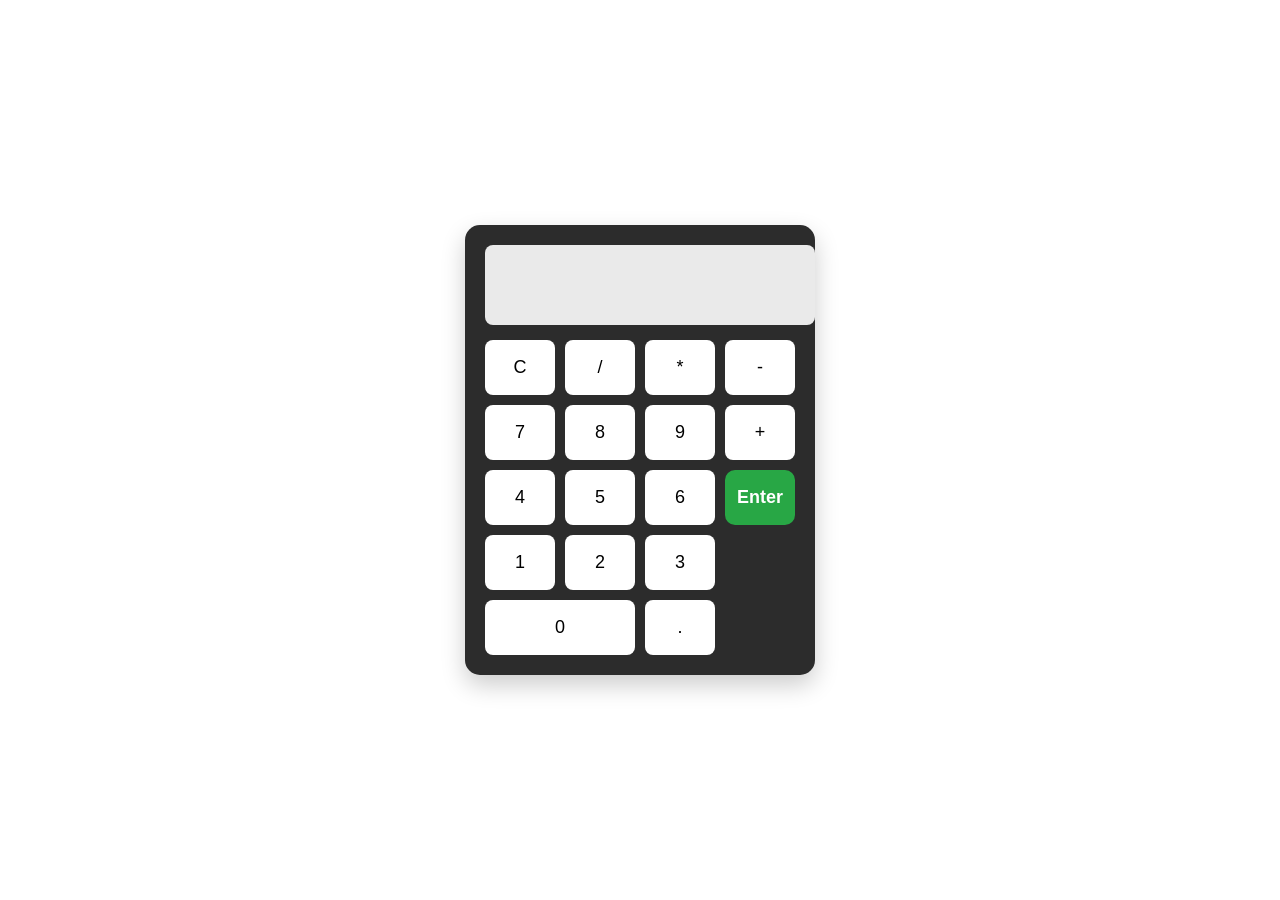
<file: index.html>
<!DOCTYPE html>
<html lang="en">
<head>
  <meta charset="UTF-8">
  <title>Calculator</title>
  <link rel="stylesheet" href="style.css">
</head>
<body>

<div class="calculator">
  <input type="text" id="display" >

<div class="buttons">
  <button onclick="clearDisplay()">C</button>
  <button onclick="appendValue('/')">/</button>
  <button onclick="appendValue('*')">*</button>
  <button onclick="appendValue('-')">-</button>

  <button onclick="appendValue('7')">7</button>
  <button onclick="appendValue('8')">8</button>
  <button onclick="appendValue('9')">9</button>
  <button onclick="appendValue('+')">+</button>

  <button onclick="appendValue('4')">4</button>
  <button onclick="appendValue('5')">5</button>
  <button onclick="appendValue('6')">6</button>
  <button onclick="calculate()" class="enter">Enter</button>

  <button onclick="appendValue('1')">1</button>
  <button onclick="appendValue('2')">2</button>
  <button onclick="appendValue('3')">3</button>

  <button onclick="appendValue('0')" class="zero">0</button>
  <button onclick="appendValue('.')">.</button>
</div>
</div>

<script src="script.js"></script>

</body>
</html>
</file>
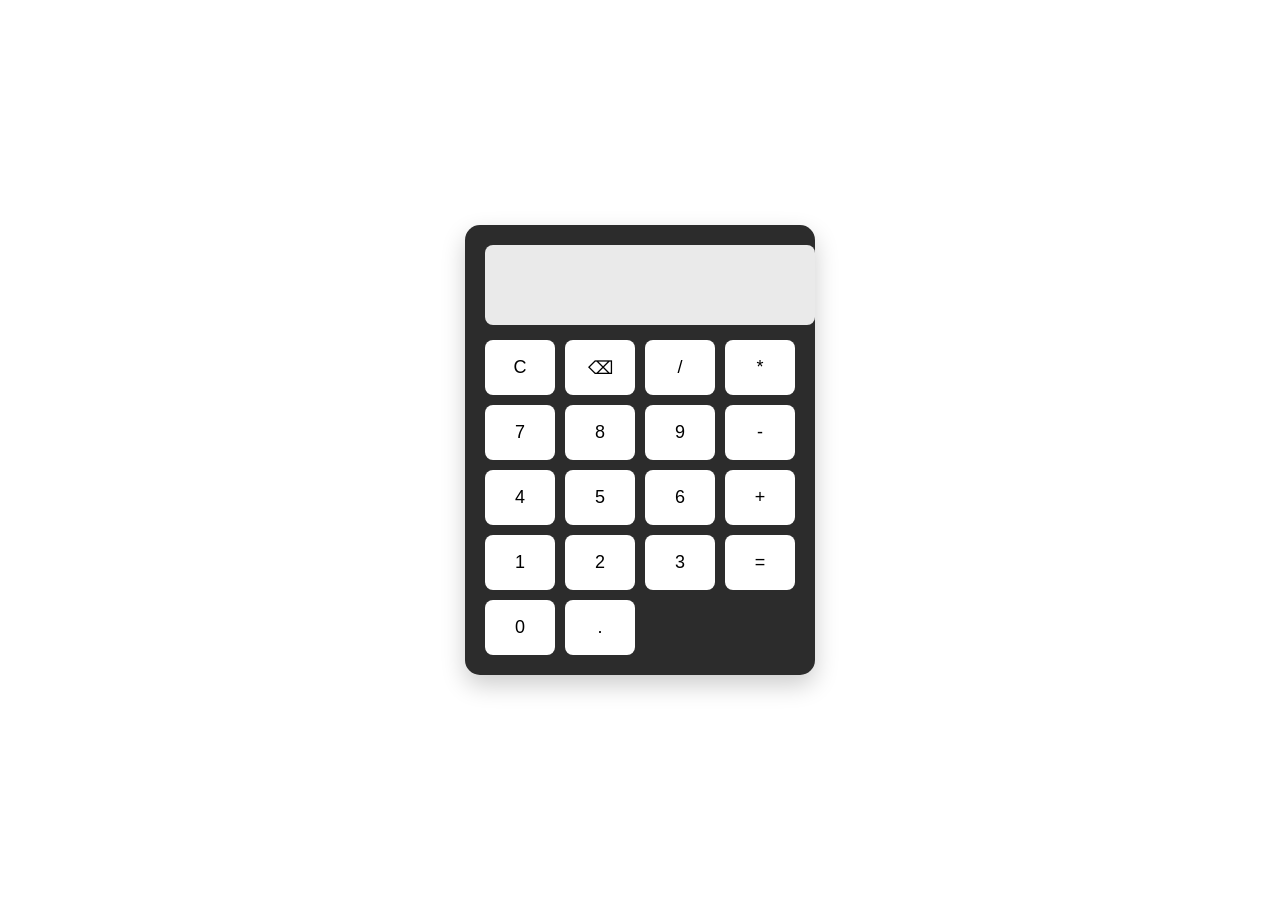
<file: Calculator.html>
<!DOCTYPE html>
<html lang="en">
<head>
    <title>Calculator</title>
    <link rel="stylesheet" href="style.css">
</head>
<body>

<div class="calculator">
    <input type="text" id="display" disabled>

    <div class="buttons">
        <button onclick="clearDisplay()">C</button>
        <button onclick="deleteLast()">⌫</button>
        <button onclick="appendValue('/')">/</button>
        <button onclick="appendValue('*')">*</button>

        <button onclick="appendValue('7')">7</button>
        <button onclick="appendValue('8')">8</button>
        <button onclick="appendValue('9')">9</button>
        <button onclick="appendValue('-')">-</button>

        <button onclick="appendValue('4')">4</button>
        <button onclick="appendValue('5')">5</button>
        <button onclick="appendValue('6')">6</button>
        <button onclick="appendValue('+')">+</button>

        <button onclick="appendValue('1')">1</button>
        <button onclick="appendValue('2')">2</button>
        <button onclick="appendValue('3')">3</button>
        <button onclick="calculate()">=</button>

        <button onclick="appendValue('0')">0</button>
        <button onclick="appendValue('.')">.</button>
    </div>
</div>

<script src="script.js"></script>
</body>
</html>
</file>
<file: style.css>
body {
  display: flex;
  justify-content: center;
  align-items: center;
  height: 100vh;
  background: #ffffff;
  margin: 0;
  font-family: Arial;
}

.calculator {
  background: #2c2c2c;
  padding: 20px;
  border-radius: 15px;
  box-shadow: 0 10px 25px rgba(0,0,0,0.2);
}

#display {
  width: 100%;
  height: 60px;
  margin-bottom: 15px;
  font-size: 22px;
  text-align: right;
  padding: 10px;
  border: none;
  border-radius: 8px;
  background: #eaeaea;
}

.buttons {
  display: grid;
  grid-template-columns: repeat(4, 70px);
  gap: 10px;
}

button {
  height: 55px;
  font-size: 18px;
  border: none;
  border-radius: 8px;
  background: #ffffff;
  cursor: pointer;
  transition: 0.2s;
}

button: hover {
  background: #dcdcdc;
}

.enter {
  grid-column: 4;
  grid-row: 3 / 6;  
  background: #28a745;
  color: white;
  font-weight: bold;
  border-radius: 10px;
}

.enter: hover {
  background: #218838;
}
.zero {
  grid-column: span 2;
}
</file>
